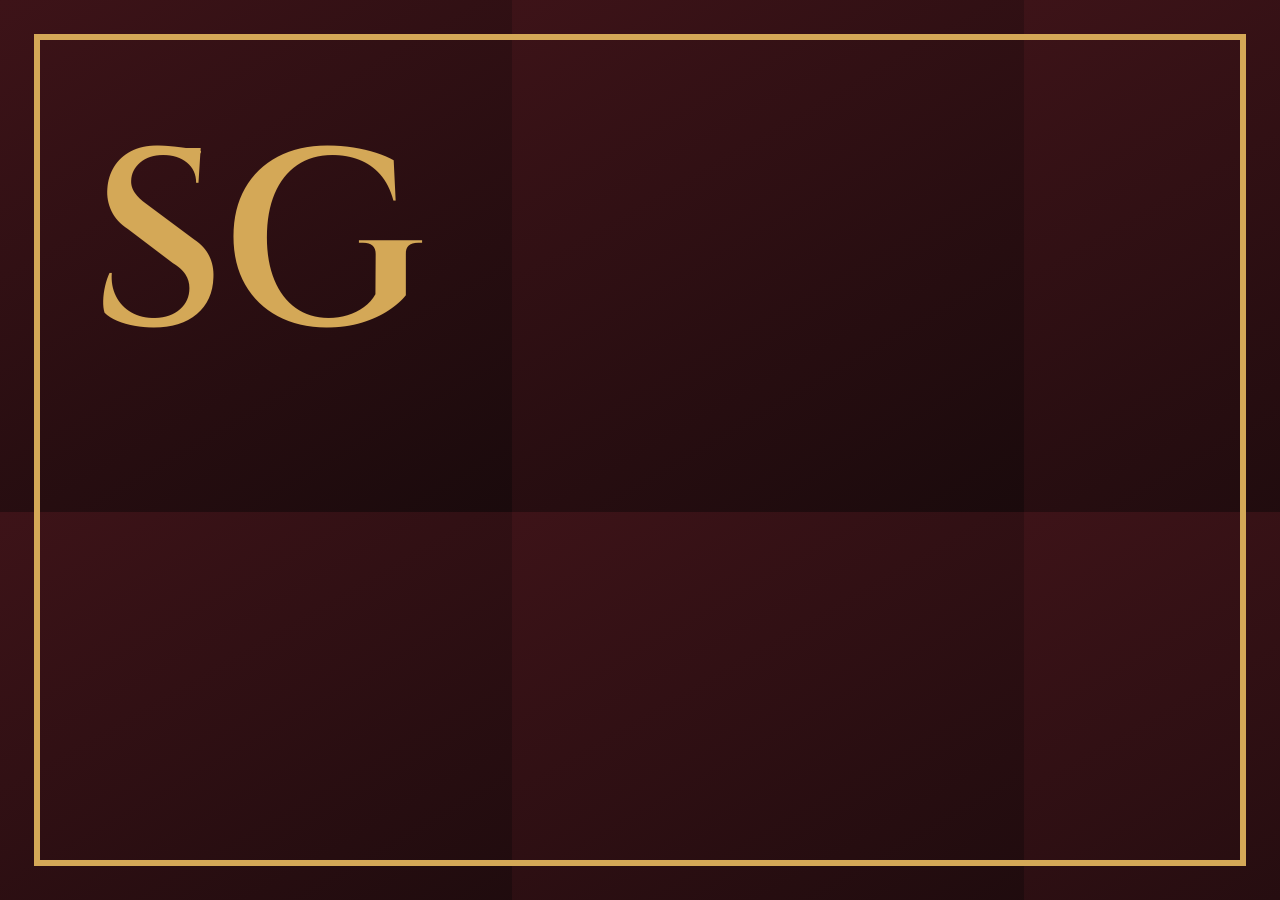
<file: _scripts/favicon.html>
<!doctype html><html><head><meta charset="utf-8">
<link href="https://fonts.googleapis.com/css2?family=Cinzel:wght@600&display=swap" rel="stylesheet">
<style>html,body{margin:0;width:512px;height:512px}body{display:grid;place-items:center;background:linear-gradient(150deg,#3D1318,#1A0A0C);font-family:Cinzel,serif}
div{position:absolute;inset:34px;border:6px solid #D4A857}
span{position:relative;font-size:250px;font-weight:600;color:#D4A857;letter-spacing:-.02em;transform:translateY(-8px)}</style></head><body><div></div><span>SG</span></body></html>
</file>
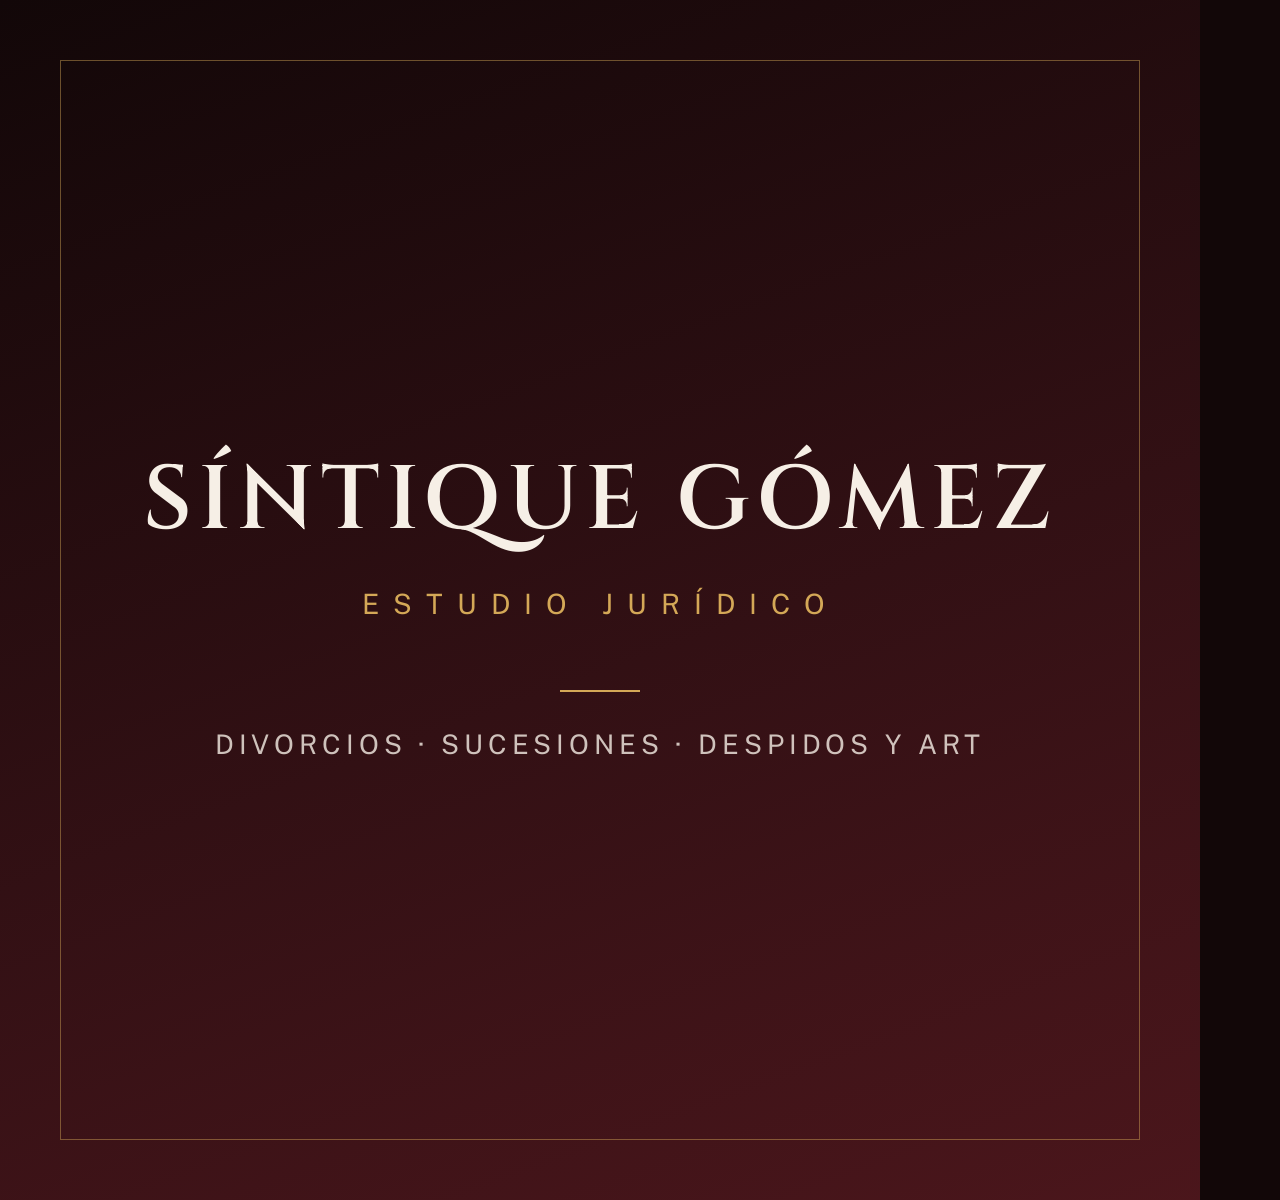
<file: _scripts/og.html>
<!doctype html><html><head><meta charset="utf-8"><base href="file:///C:/Users/axeli/Desktop/laburo/Desarrollo%20Web/bocetos-estudios/Sintique%20Gomez/">
<link href="https://fonts.googleapis.com/css2?family=Cinzel:wght@500;600&family=Public+Sans:wght@600&display=swap" rel="stylesheet">
<style>html,body{margin:0;width:1200px;height:1200px;overflow:hidden}
body{position:relative;display:flex;flex-direction:column;align-items:center;justify-content:center;background:#120708;font-family:"Public Sans",sans-serif}
.bg{position:absolute;inset:0;background:url('./img/libros.jpg') center/cover;filter:grayscale(.4) sepia(.2) brightness(.6)}
.veil{position:absolute;inset:0;background:linear-gradient(160deg,rgba(18,7,8,.94),rgba(61,19,24,.82) 60%,rgba(94,27,34,.75))}
.frame{position:absolute;inset:60px;border:1px solid rgba(212,168,87,.45)}
b{position:relative;font-family:Cinzel,serif;font-weight:600;font-size:90px;letter-spacing:.07em;color:#F6EFE6}
.sub{position:relative;margin-top:26px;font-size:28px;letter-spacing:.5em;text-transform:uppercase;color:#D4A857}
.line{position:relative;width:80px;height:2px;margin:70px 0 36px;background:#D4A857}
p{position:relative;margin:0;font-size:27px;letter-spacing:.18em;text-transform:uppercase;color:rgba(246,239,230,.8)}
</style></head><body><div class="bg"></div><div class="veil"></div><div class="frame"></div>
<b>SÍNTIQUE GÓMEZ</b><div class="sub">Estudio jurídico</div><div class="line"></div><p>Divorcios · Sucesiones · Despidos y ART</p></body></html>
</file>
